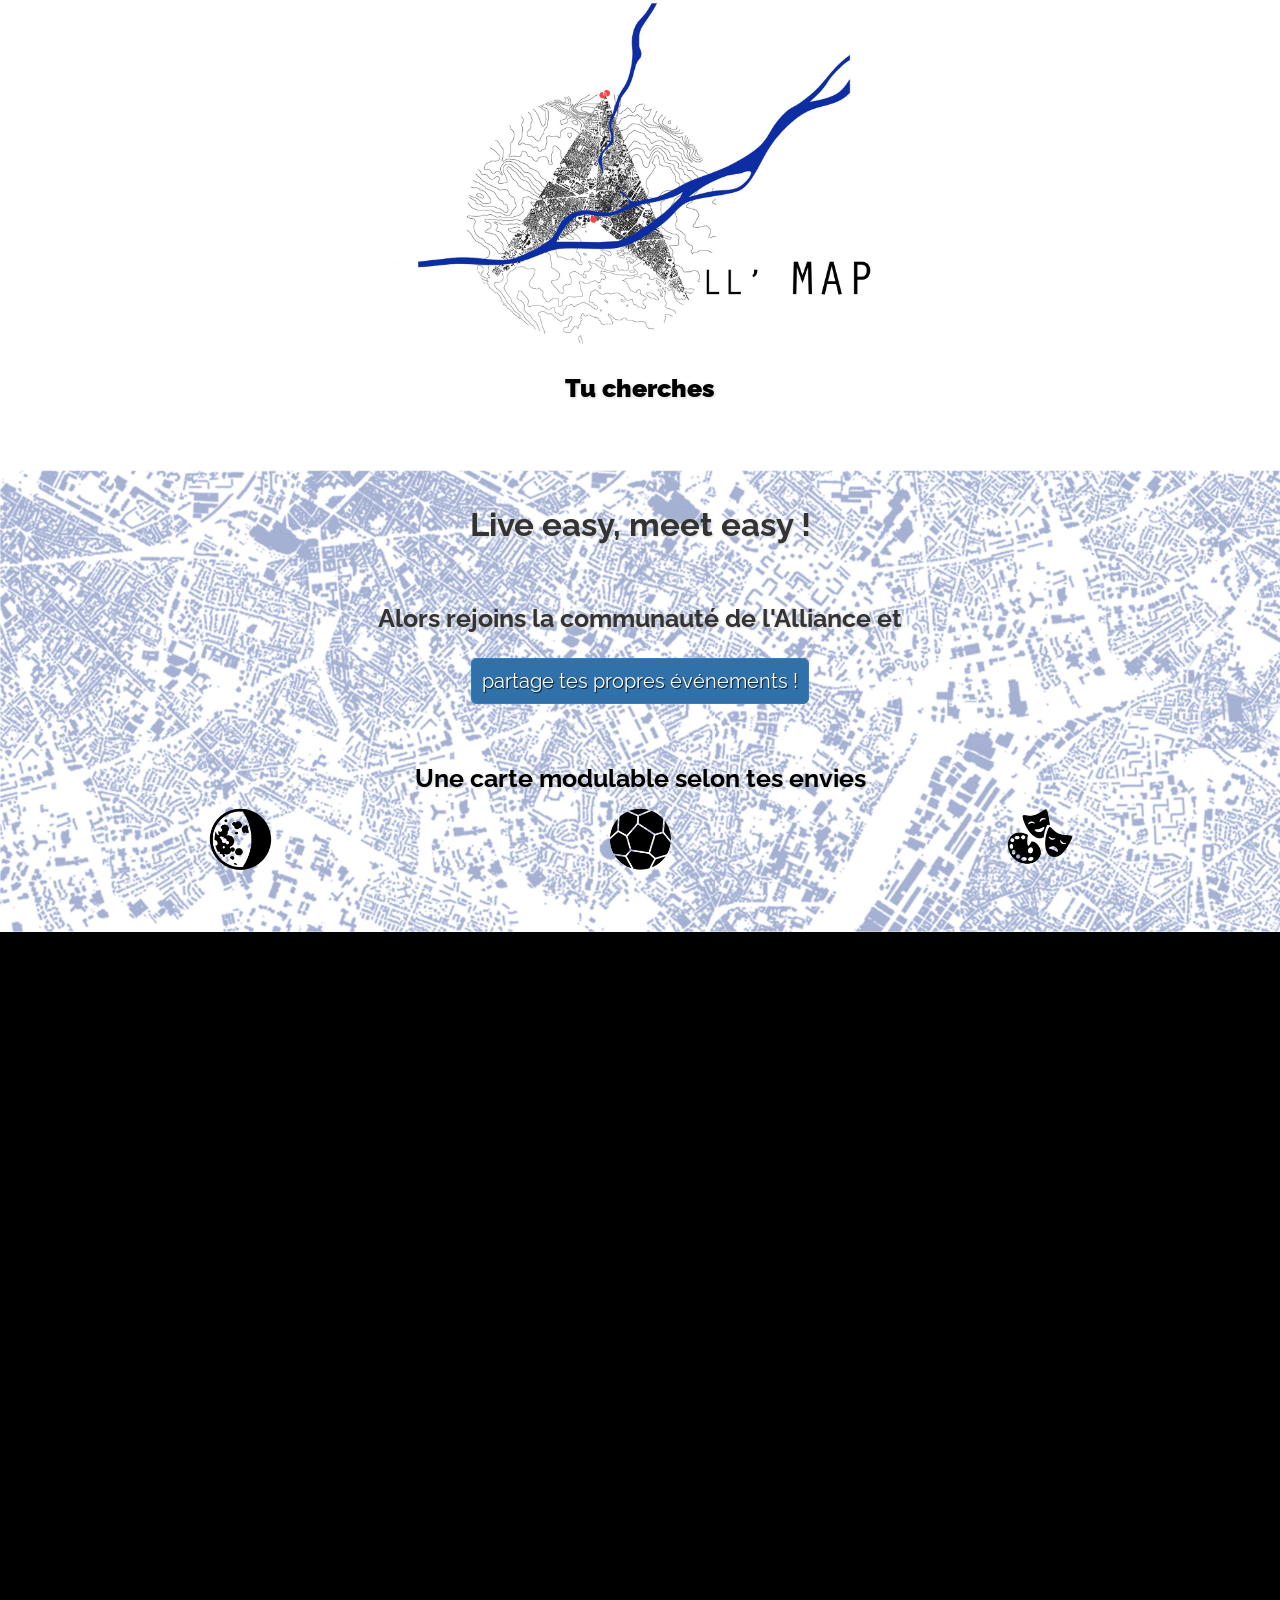
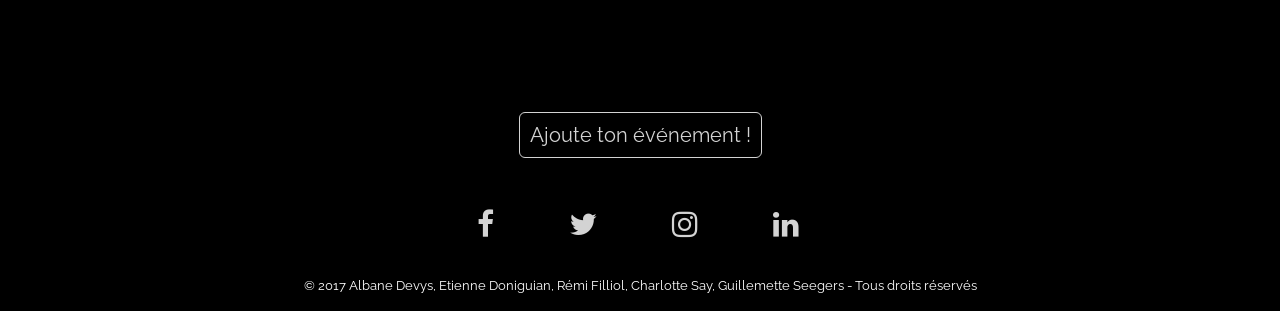
<file: index.html>
<html>
  <head>
    <meta charset="utf-8">
    <meta http-equiv="X-UA-Compatible" content="IE=edge">
    <meta name="viewport" content="width=device-width, initial-scale=1">

    <title>All'Map</title>

    <meta name="description" content="Carte interactive permettant aux étudiants de l'Alliance de se rencontrer via des événements géolocalisés">

    <!-- Référencement FB -->
    <meta property="og:title" content="All'Map">
    <meta property="og:image" content="image/logo.jpg">
    <meta property="og:description" content="Tu cherches une soirée, un partenaire de footing ou tout simplement rencontrer des nouveaux étudiants de l'Alliance ? Alors rejoins la communauté et partage tes propres événements !">
    <link rel="stylesheet" href="https://maxcdn.bootstrapcdn.com/bootstrap/3.2.0/css/bootstrap.min.css">
    <link rel="stylesheet" href="https://maxcdn.bootstrapcdn.com/font-awesome/4.6.3/css/font-awesome.min.css">
    <link href="https://fonts.googleapis.com/css?family=Raleway" rel="stylesheet">
    <link rel="stylesheet" type="text/css" href="style.css">
    <link rel="icon" type="image/jpg" href="favicon.jpg" />



    <script src="js/modernizr.custom.72111.js"></script>
    <style>
      .no-cssanimations .rw-wrapper .rw-sentence span:first-child{
        opacity: 1;
      }
    </style>
    <!-- HTML5 Shim and Respond.js IE8 support of HTML5 elements and media queries -->
    <!-- Leave those next 4 lines if you care about users using IE8 -->
    <!--[if lt IE 9]>
      <script src="https://oss.maxcdn.com/html5shiv/3.7.2/html5shiv.min.js"></script>
      <script src="https://oss.maxcdn.com/respond/1.4.2/respond.min.js"></script>
    <![endif]-->
  </head>
  <body>
  <div id="header">
    <h1><img id="logo" src="image/logo.jpg" alt="ALL' MAP"></h1>
    <div class="container">
      <!-- <div class="row">
        <div class="col-xs-8 col-xs-offset-2"> -->
      <section class="rw-wrapper">
        <h2 class="rw-sentence">
          <span>Tu cherches </span><br>
          <div class="rw-words rw-words-1">
            <span class="text-center">une soirée ?</span>
            <span class="text-center">une sortie bar ?</span>
            <span class="text-center">un partenaire de footing ?</span>
            <span class="text-center">une sortie au musée ?</span>
            <span class="text-center">à rencontrer des étudiants de l'Alliance ?</span>
          </div>
          <!--<span id="hidden">à rencontrer des étudiants de l'Alliance ?</span>-->
        </h2>
      </section>
    </div>
  </div>
  <div class="fond_bleu">
    <h1>Live easy, meet easy !</h1>
    <div id="intro">
      
      <div class="click">
        <h2>Alors rejoins la communauté de l'Alliance et </h2> <br>
        <a href="https://rmif.typeform.com/to/QRREgx" class="btn_top" target="_blank">partage tes propres événements !</a>
      </div>
    </div>
    <div id="pictos">
      <h2>Une carte modulable selon tes envies</h2>
      <div class="container">
        <div class="row">
          <div class="col-xs-4">
            <div class="filters">
              <img src="image/soiree.png" alt="Fast" width="100px">
            </div>
          </div>
          <div class="col-xs-4">
            <div class="filters">
              <img src="image/sport.png" alt="Fast" width="100px">
            </div>
          </div>
          <div class="col-xs-4">
            <div class="filters">
              <img src="image/artetculture.png" alt="Fast" width="100px">
            </div>
          </div>
        </div>
      </div>
    </div>
  </div>
  <div class="lowPart">
    <div id="map">
      <iframe frameborder="0" scrolling="no" allowtransparency="true" src="https://mapalist.com/map/625210" width="80%" height="80%"></iframe>
      <!--<iframe src="https://www.google.com/maps/d/embed?mid=1sHN_cOi7YTvOfHV5_gHX_3eRjus" width="75%" height="75%"></iframe>-->
    </div>
    <div id="mask">
    </div>
    <div class="click click_bottom">
      <a href="https://rmif.typeform.com/to/QRREgx" target="_blank" class="btn_bottom">Ajoute ton événement !</a>
    </div>
  </div>
  <div class="footer">
    <ul class='list-inline'>
      <li><a href="http://www.facebook.com"><i class="fa fa-facebook" aria-hidden="true"></i></a></li>
      <li><a href="http://www.twitter.com"><i class="fa fa-twitter" aria-hidden="true"></i></a></li>
      <li><a href="http://www.instagram.com"><i class="fa fa-instagram" aria-hidden="true"></i></a></li>
      <li><a href="http://www.linkedin.com"><i class="fa fa-linkedin" aria-hidden="true"></i></a></li>
    </ul>
    <br><p style="font-size:13px"> &copy 2017 Albane Devys, Etienne Doniguian, Rémi Filliol, Charlotte Say, Guillemette Seegers - Tous droits réservés</p>
  </div>


    <!-- Including Bootstrap JS (with its jQuery dependency) so that dynamic components work -->
    <script src="https://ajax.googleapis.com/ajax/libs/jquery/1.11.1/jquery.min.js"></script>
    <script src="https://maxcdn.bootstrapcdn.com/bootstrap/3.2.0/js/bootstrap.min.js"></script>
  </body>
</html>
</file>
<file: style.css>
body{
	font-family: 'Raleway', sans-serif;
	text-align: center;
	font-size:18px;
}

div{
	padding: 30px;
	font-family: 'Raleway', sans-serif;
	text-align: center;
}

h1{
	font-size: 33px;
    line-height: 80px;
	margin-top:0px;
	font-weight: bolder;
	text-shadow: 1px 1px 3px lightgrey;
}

h2{
	font-size:25px;
	margin-top:0px;
	text-shadow: 1px 1px 3px lightgrey;
	font-weight: bolder;
}

.footer {
	background-color: black;
	color: white;
	padding-bottom: 5px; 
}
.footer a {
	color: lightgrey;
	font-size: 30px;
	margin:30px;
}
.footer a:hover {
	color: white;
}

.filters, .row, .container, .col-xs-4, .click{
	padding: 0px;
}

#header{
	text-shadow: 1px 1px 3px lightgrey;
	/*background-color: rgb(13,45,164);*/
	color: black;
	margin-top: 0px;
	padding-top: 0px;
	padding-bottom: 10px
}
#intro {
	text-align: center;
}
#intro, .lowPart{
    margin-bottom:0px;
	text-shadow: 1px 1px 1px rgba(255,255,255,0.8);
}

.click{
	margin-top: 0px;
	text-shadow: 1px 1px 1px rgba(0,0,0,0.8);
}
.lowPart {
	background-color: black;
	background-size: cover;
}

#hidden {
	color: rgba(255,255,255,0);
}
#logo {
	width:40%;
}
.fond_bleu {
	background-image: linear-gradient(0deg, rgba(255,255,255,0.6) 0%, rgba(255,255,255,0.6) 90%), url("image/fondbleu.svg");
	background-size: cover;
	padding:15px;
}
.btn_top {
	padding: 10px;
	font-style: normal;
	color: white;
    font-size: 20px;
    line-height: 1.33;
    font-weight: 400;
	background-color: #3071a9;
    border: 1px solid transparent;
	border-color: #357ebd;
    border-radius: 6px;
    text-align: center;
    white-space: nowrap;
}
.btn_top:hover {
	text-decoration: none;
	background-color: #20388E;
	font-style: normal;
	color: white;
}
.btn_bottom {
	padding: 10px;
	font-style: normal;
	color: lightgrey;
    font-size: 20px;
    line-height: 1.33;
    font-weight: 400;
	background-color: rgba(255,255,255,0.00);
    border: 1px solid transparent;
	border-color: lightgrey;
    border-radius: 6px;
    text-align: center;
    white-space: nowrap;
}
.click_bottom {
	margin-top: -80px;
}
.btn_bottom:hover {
	text-decoration: none;
	background-color: rgba(255,255,255,0.00);
	border-color: white;
	color: white;
}
#pictos {
	padding: 40px;
	color: black;
	text-shadow: 1px 1px 1px lightgrey;
}
#mask {
	position: relative;
	top: -90px;
	background-color: black;
	background-size: cover;
}
.text-center {
	text-align: center;
    left: 0px;
    right: 0px;
}










.rw-wrapper{
	text-align: center;
	font-size:25px;
	margin-top:0px;
	/*text-shadow: 1px 1px 3px lightgrey;*/
	font-weight: bolder;

	font-family: 'Raleway', sans-serif;
	/*position: relative;*/
	/*margin: 110px auto 0 auto;*/
	padding: 20px;
	margin-bottom: 10px;
}
.rw-sentence{
	font-size:25px;
	margin-top:0px;
	text-shadow: 1px 1px 3px lightgrey;
	font-weight: bolder;
	margin: 0;
	text-align: center;
	/*text-shadow: 1px 1px 1px rgba(255,255,255,0.8);*/
}
.rw-sentence span{
	text-align: center;
	font-size:25px;
	margin-top:0px;
	/*text-shadow: 1px 1px 3px lightgrey;*/
	font-weight: bolder;
	/*color: #444;*/
	/*white-space: nowrap;*/
}
.rw-words{
	font-size:25px;
	margin-top:0px;
	/*text-shadow: 1px 1px 3px lightgrey;*/
	font-weight: bolder;
	display: inline;
	text-indent: 0px;
	text-align: center;
}
.rw-words span{
	position: relative;
	text-align: center;
	text-indent: 0px;
	opacity: 0;
	overflow: visible;
}
.rw-words-1 span{
	position: absolute;
	opacity: 0;
	overflow: visible;
	/*color: #6b969d;*/
	-webkit-animation: rotateWord 18s linear infinite 0s;
	-ms-animation: rotateWord 18s linear infinite 0s;
	animation: rotateWord 15s linear infinite 0s;
}
.rw-words-1 span:nth-child(2) { 
    -webkit-animation-delay: 3s; 
	-ms-animation-delay: 3s; 
	animation-delay: 3s; 
	/*color: #6b889d;*/
}
.rw-words-1 span:nth-child(3) { 
    -webkit-animation-delay: 6s; 
	-ms-animation-delay: 6s; 
	animation-delay: 6s; 
	/*color: #6b739d;	*/
}
.rw-words-1 span:nth-child(4) { 
    -webkit-animation-delay: 9s; 
	-ms-animation-delay: 9s; 
	animation-delay: 9s; 
	/*color: #7a6b9d;*/
}
.rw-words-1 span:nth-child(5) { 
    -webkit-animation-delay: 12s; 
	-ms-animation-delay: 12s; 
	animation-delay: 12s; 
	/*color: #8d6b9d;*/
}
.rw-words-1 span:nth-child(6) { 
    -webkit-animation-delay: 15s; 
	-ms-animation-delay: 15s; 
	animation-delay: 15s; 
	/*color: #9b6b9d;*/
}
@-webkit-keyframes rotateWord {
    0% { opacity: 0; }
    2% { opacity: 0; -webkit-transform: translateY(-30px); }
	5% { opacity: 1; -webkit-transform: translateY(0px);}
    17% { opacity: 1; -webkit-transform: translateY(0px); }
	20% { opacity: 0; -webkit-transform: translateY(30px); }
	80% { opacity: 0; }
    100% { opacity: 0; }
}
@-ms-keyframes rotateWord {
    0% { opacity: 0; }
    2% { opacity: 0; -ms-transform: translateY(-30px); }
	5% { opacity: 1; -ms-transform: translateY(0px);}
    17% { opacity: 1; -ms-transform: translateY(0px); }
	20% { opacity: 0; -ms-transform: translateY(30px); }
	80% { opacity: 0; }
    100% { opacity: 0; }
}
@keyframes rotateWord {
    0% { opacity: 0; }
    2% { opacity: 0; -webkit-transform: translateY(-30px); transform: translateY(-30px); }
	5% { opacity: 1; -webkit-transform: translateY(0px); transform: translateY(0px);}
    17% { opacity: 1; -webkit-transform: translateY(0px); transform: translateY(0px); }
	20% { opacity: 0; -webkit-transform: translateY(30px); transform: translateY(30px); }
	80% { opacity: 0; }
    100% { opacity: 0; }
}
@media screen and (max-width: 768px){
	.rw-sentence { font-size: 18px; }
}
@media screen and (max-width: 320px){
	.rw-sentence { font-size: 9px; }
}


/*translate(-1px, -201px)*/
</file>
